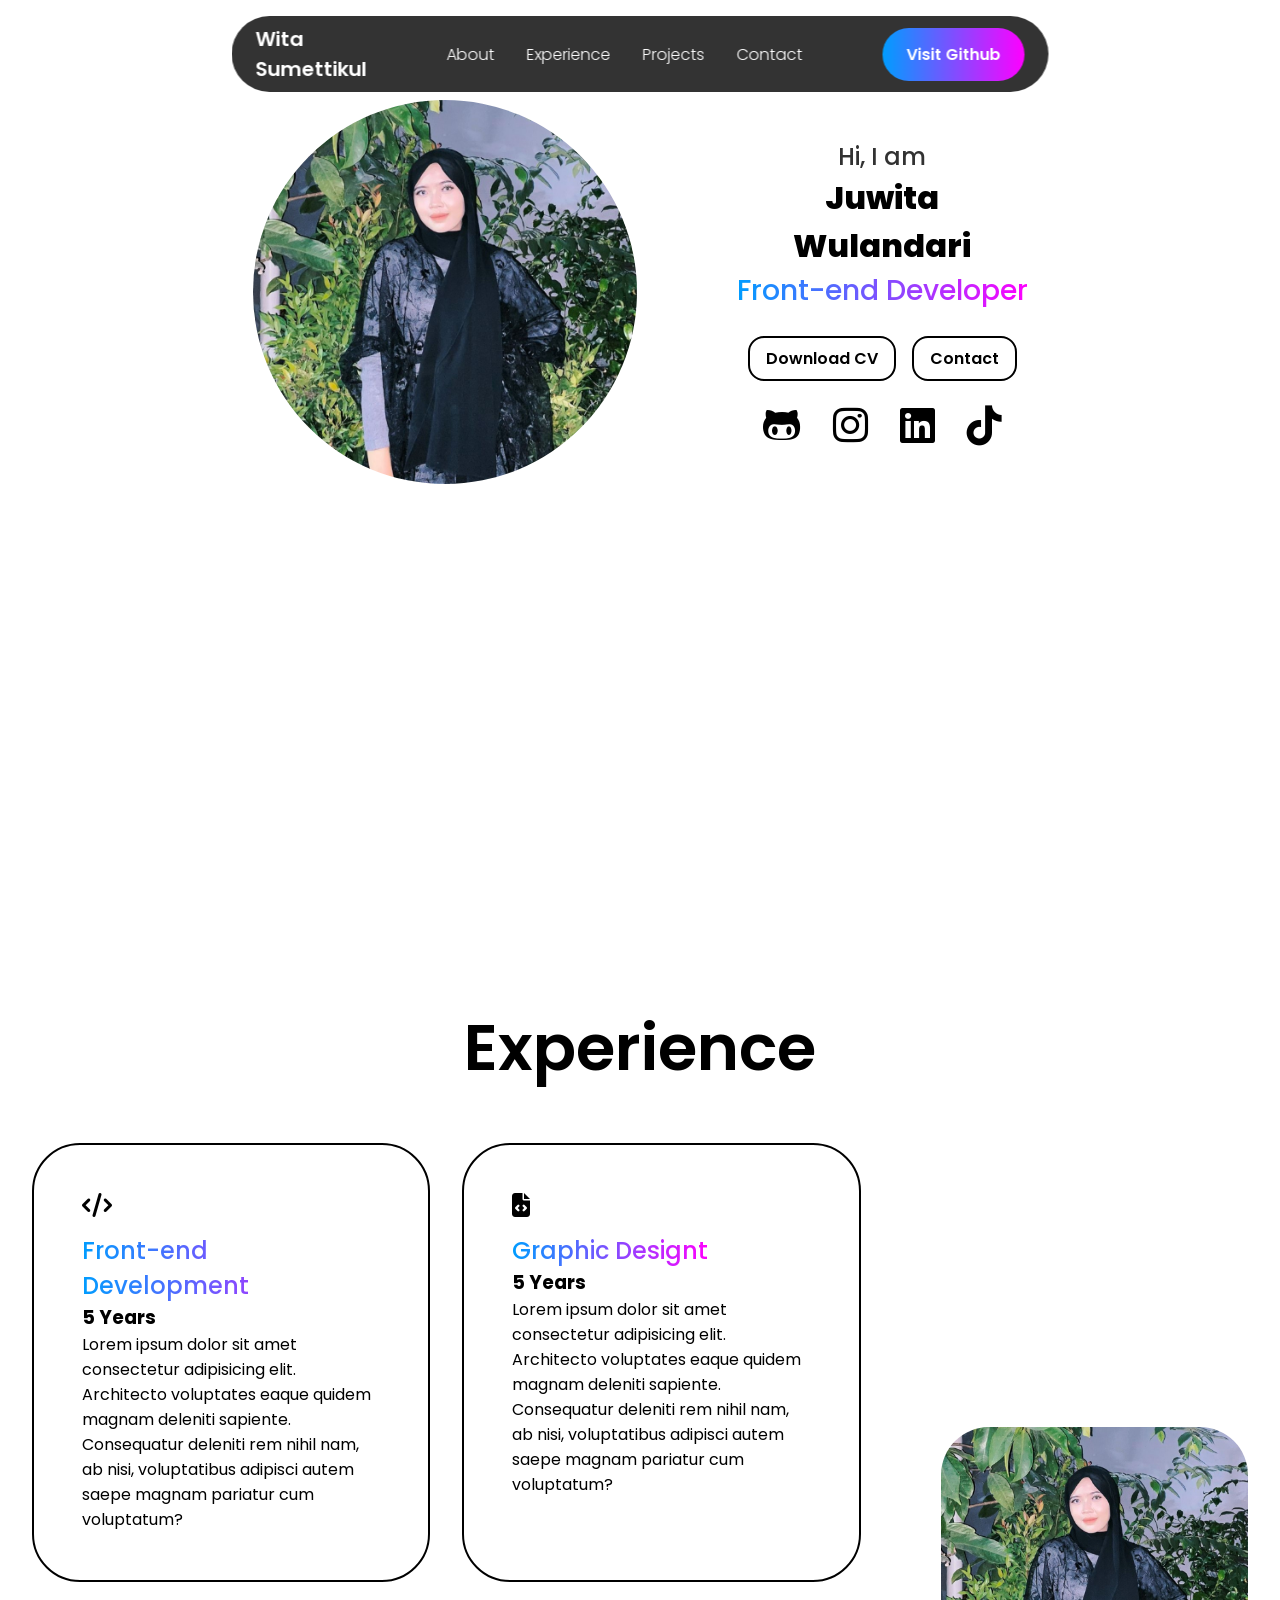
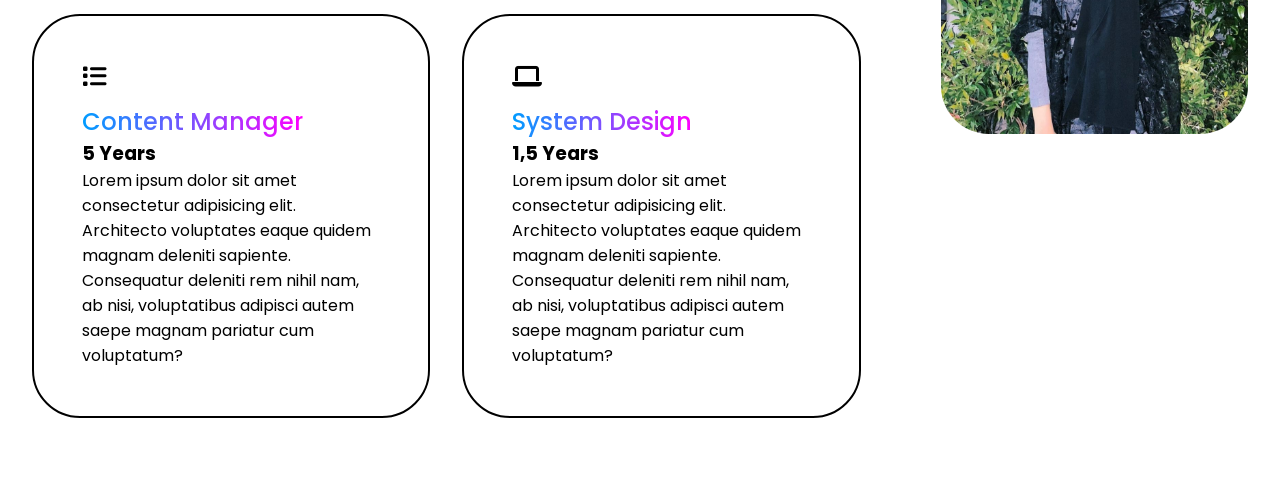
<file: index.html>
<!DOCTYPE html>
<html lang="en">
<head>
    <meta charset="UTF-8">
    <meta name="viewport" content="width=device-width, initial-scale=1.0">
    <title>My Portofolio | Wita </title>
    <link rel="stylesheet" href="style.css">

    <!-- Icons Font Awesome -->
    <link rel="stylesheet" href="https://cdnjs.cloudflare.com/ajax/libs/font-awesome/6.6.0/css/all.min.css">
</head>
<body>
    <!-- NAVBAR START -->
    <header>
        <a href="#" class="logo">Wita Sumettikul</a>

        <ul class="nav-links">
            <li>
                <a href="#">About</a>
            </li>
            <li>
                <a href="#">Experience</a>
            </li>
            <li>
                <a href="#">Projects</a>
            </li>
            <li>
                <a href="#">Contact</a>
            </li>
        </ul>
        <button class="visit-btn">Visit Github</button>
    </header>
    <!-- NAVBAR END -->

    <!-- ABOUT START -->
    <section id="about" class="about">
        <div class="about-container">
            <img src="WITA.jpg" alt="Profile Image">
       
            <div class="info-box">
                <div class="text">
                    <h3>Hi, I am</h3>
                    <h1>Juwita</h1>
                    <h1>Wulandari</h1>
                    <span>Front-end Developer</span>
                </div>


                <div class="btn-group">
                    <div class="btn">Download CV</div>
                    <div class="btn">Contact</div>
                </div>

                <div class="socials">
                    <i class="fa-brands fa-github-alt"></i>
                    <i class="fa-brands fa-instagram"></i>
                    <i class="fa-brands fa-linkedin"></i>
                    <i class="fa-brands fa-tiktok"></i>
                </div>
            </div>
        </div>
    </section>
    <!-- ABOUT END -->

    <!-- EXPERIENCE START -->
    <section id="experience" class="experience">
        <h2 class="section-title">Experience</h2>
        <div class="experience-info">

            <div class="grid">
                <div class="grid-card">
                    <i class="fa-solid fa-code"></i>
                    <span>Front-end Development</span>
                    <h3>5 Years</h3>
                    <p> Lorem ipsum dolor sit amet consectetur adipisicing elit. Architecto voluptates eaque quidem magnam deleniti sapiente. Consequatur deleniti rem nihil nam, ab nisi, voluptatibus adipisci autem saepe magnam pariatur cum voluptatum?</p>
                </div>

                <div class="grid-card">
                    <i class="fa-solid fa-file-code"></i>
                    <span>Graphic Designt</span>
                    <h3>5 Years</h3>
                    <p> Lorem ipsum dolor sit amet consectetur adipisicing elit. Architecto voluptates eaque quidem magnam deleniti sapiente. Consequatur deleniti rem nihil nam, ab nisi, voluptatibus adipisci autem saepe magnam pariatur cum voluptatum?</p>
                </div>

                    <div class="grid-card">
                        <i class="fa-solid fa-list"></i>
                        <span>Content Manager</span>
                        <h3>5 Years</h3>
                        <p> Lorem ipsum dolor sit amet consectetur adipisicing elit. Architecto voluptates eaque quidem magnam deleniti sapiente. Consequatur deleniti rem nihil nam, ab nisi, voluptatibus adipisci autem saepe magnam pariatur cum voluptatum?</p>
                    </div>

                    <div class="grid-card">
                        <i class="fa-solid fa-laptop"></i>
                        <span>System Design</span>
                        <h3>1,5 Years</h3>
                        <p> Lorem ipsum dolor sit amet consectetur adipisicing elit. Architecto voluptates eaque quidem magnam deleniti sapiente. Consequatur deleniti rem nihil nam, ab nisi, voluptatibus adipisci autem saepe magnam pariatur cum voluptatum?</p>
                    </div>
                </div>
                <img src="WITA.jpg" alt="Experience image">
        </div>
    </section>
    <!-- EXPERIENCE START -->
</body>
</html>
</file>
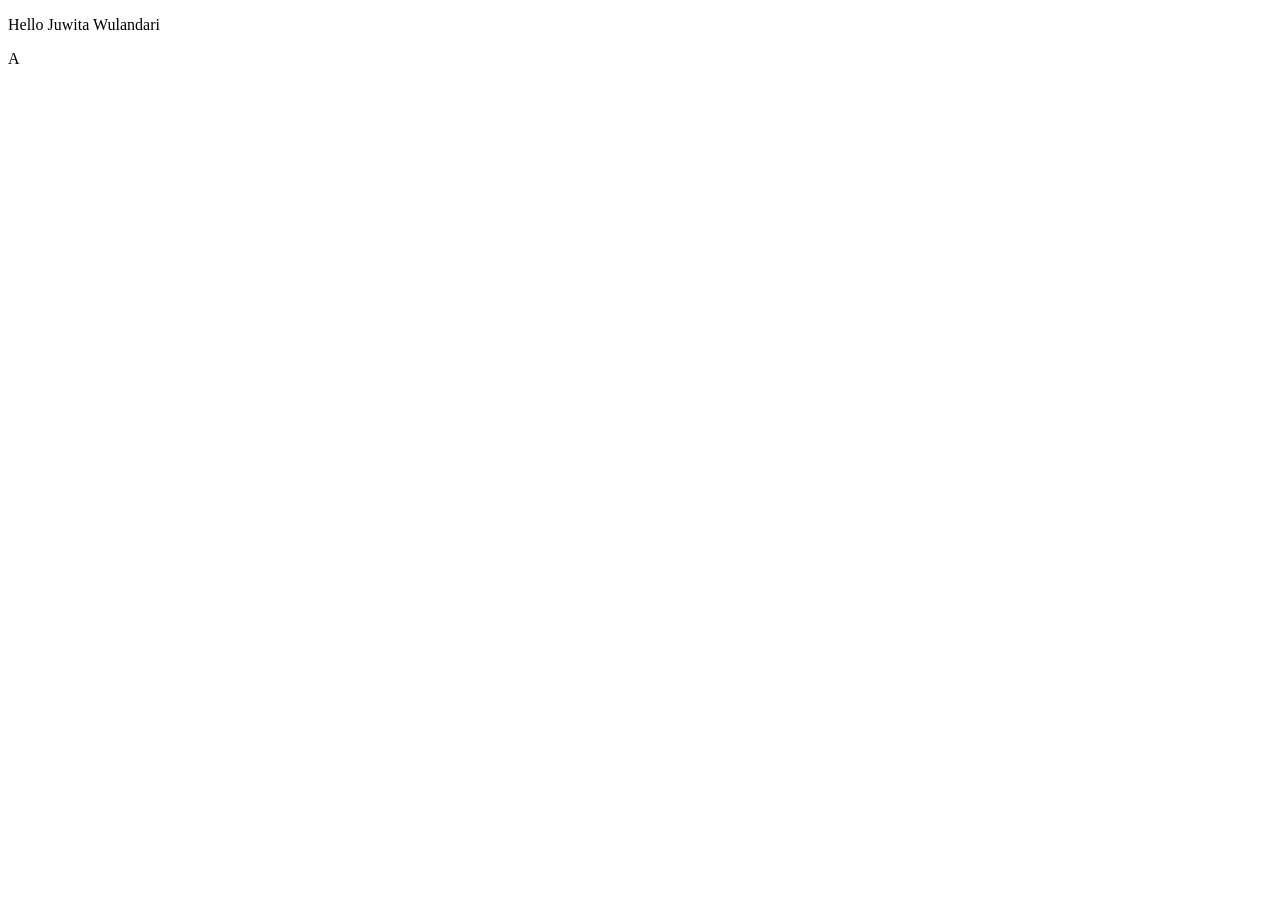
<file: function.html>
<!DOCTYPE html>
<html lang="en">
<head>
    <meta charset="UTF-8">
    <meta name="viewport" content="width=device-width, initial-scale=1.0">
    <title>Document</title>
</head>
<body>
    <script>
        function sayHello(firstName, lastName){
            const say = `<p>Hello ${firstName} ${lastName}</p>`
            return say;
        }


        const result = sayHello("Juwita","Wulandari")
        document.writeln(result)

        function getFinalScore(value){
        if(value > 90){
            return "A"
        }else if(value > 80){
            return "B"
        }else if(value > 70){
            return "C"
        }else if(value > 60){
            return "D"
        }else{
            return "E"
        }
    }
    const resultScore = getFinalScore(91)
    document.writeln(resultScore)
    </script>
</body>
</html>
</file>
<file: style.css>
@import url('https://fonts.googleapis.com/css2?family=Poppins:ital,wght@0,100;0,200;0,300;0,400;0,500;0,600;0,700;0,800;0,900;1,100;1,200;1,300;1,400;1,500;1,600;1,700;1,800;1,900&display=swap');
*{
    font-family: 'poppins',sans-serif;
    margin: 0;
    padding: 0;
    box-sizing: border-box;
    text-decoration: none;
    list-style-type: none;
}

header{
    position: fixed;
    top: 16px;
    left: 50%;
    transform: translate(-50%);
    display: flex;
    align-items: center;
    justify-content: center;
    gap: 80px;
    background-color: rgba(0, 0, 0, 0.8);
    backdrop-filter: blur(8px);
    padding-top: 8px;
    padding-bottom: 8px;
    padding-left: 24px;
    padding-right: 24px;
    border-radius: 48px;
    z-index: 1000;
}

.logo{
    color:white;
    font-size: 20px;
    font-weight: 600;
}

.logo:hover{
    transform: scale(1.1);
}

.nav-links {
    display: flex;
    gap: 32px;
}

li a {
    position: relative;
    color:white;
    font-weight: 300;
}

.visit-btn{
    padding-top: 14px;
    padding-bottom: 14px;
    padding-left: 24px;
    padding-right: 24px;
    text-wrap: nowrap;
    border: none;
    font-weight: 600;
    font-size: 16px;
    cursor: pointer;
    border-radius: 48px;
    background: linear-gradient(to right, rgb(0, 157, 255), rgb(255, 0, 255));
    color:white; 
    transition: 0.3s ease-in-out;
}

.visit-btn:hover {
    background: linear-gradient(to right, rgb(255, 0, 255), rgb(0, 157, 255));
    transform: scale(1.03);
}
/* NAVBAR END */

/* ABOUT START */
section{
    padding: 100px 32px 80px 32px;
    min-height: 100vh;
    position: relative;
    width: 100%;
}
.about-container {
    display: flex;
    align-items: center;
    justify-content: center;
    gap: 100px;
}
.about-container img{
    width: 30vw;
    border-radius: 50%;

}
.about-container .info-box{
    display: flex;
    justify-content: center;
    align-items: center;
    text-align: center;
    flex-direction: column;
    gap: 24px;
}
.info-box h3{
    font-size: 24px;
    font-weight: 500;
    opacity: 0.8;
}
.info-box h1{
    font-size: 32px;
    font-weight: 800;
}
.info-box span {
    background: linear-gradient(to right, rgb(0, 157, 255), rgb(255, 0, 255));
    background-clip: text;
    font-size: 28px;
    font-weight: 500;
    color: transparent;
}
.btn-group{
    display: flex;
    gap: 16px;
}

.btn{
    border: 2px solid black;
    padding: 8px 16px 8px 16px;
    border-radius: 16px;
    cursor: pointer;
    font-weight: 600;
    text-wrap: nowrap;
    transition: 0.3s ease-in-out;
}
.btn:hover{
    background-color: black;
    color: white;

}
.socials{
    display: flex;
    gap: 32px;

}
.socials i{
    font-size: 40px;
    cursor: pointer;
    transition: 0.3 ease-in-out;

}
.socials i:hover{
    transform: scale(1.1);
}
/* ABOUT END */

/* EXPERIENCE START */
.section-title{
    font-size: 64px;
    text-align: center;
    font-weight: 600;
    margin-bottom: 48px;
}

.experience-info{
    display: flex;
    align-items: center;
    justify-content: center;
    gap: 80px;
}

.experience img{
    width: 24vw;
    border-radius: 48px;

}

.grid{
    display: grid;
    grid-template-columns: repeat(2, 1fr);
    gap: 32px;
}

.grid-card{
    border: 2px solid black;
    border-radius: 48px;
    padding: 48px;
    display: flex;
    flex-direction: column;
    align-items: baseline;
    justify-content: left;
    cursor: pointer;
    transition: 0.2s ease-in-out;
}

.grid-card:hover{
    transform: scale(1.02);
    background-color: black;
    color: white;
}

.grid-card i {
    font-size: 24px;
    margin-bottom: 16px;
}

.grid-card span {
    font-size: 24px;
    font-weight: 500;
    background: linear-gradient(to right, rgb(0, 157, 255), rgb(255, 0, 255));
    background-clip: text;
    color: transparent;
}

::-webkit-scrollbar {
    width: 10px;

}

::-webkit-scrollbar-track{
    color: rgb(219, 219, 219);
}

::-webkit-scrollbar-thumb{
    background: linear-gradient(to bottom, rgb(0, 157, 255), rgb(255, 0, 255));
}
/* EXPERIENCE END */
</file>
